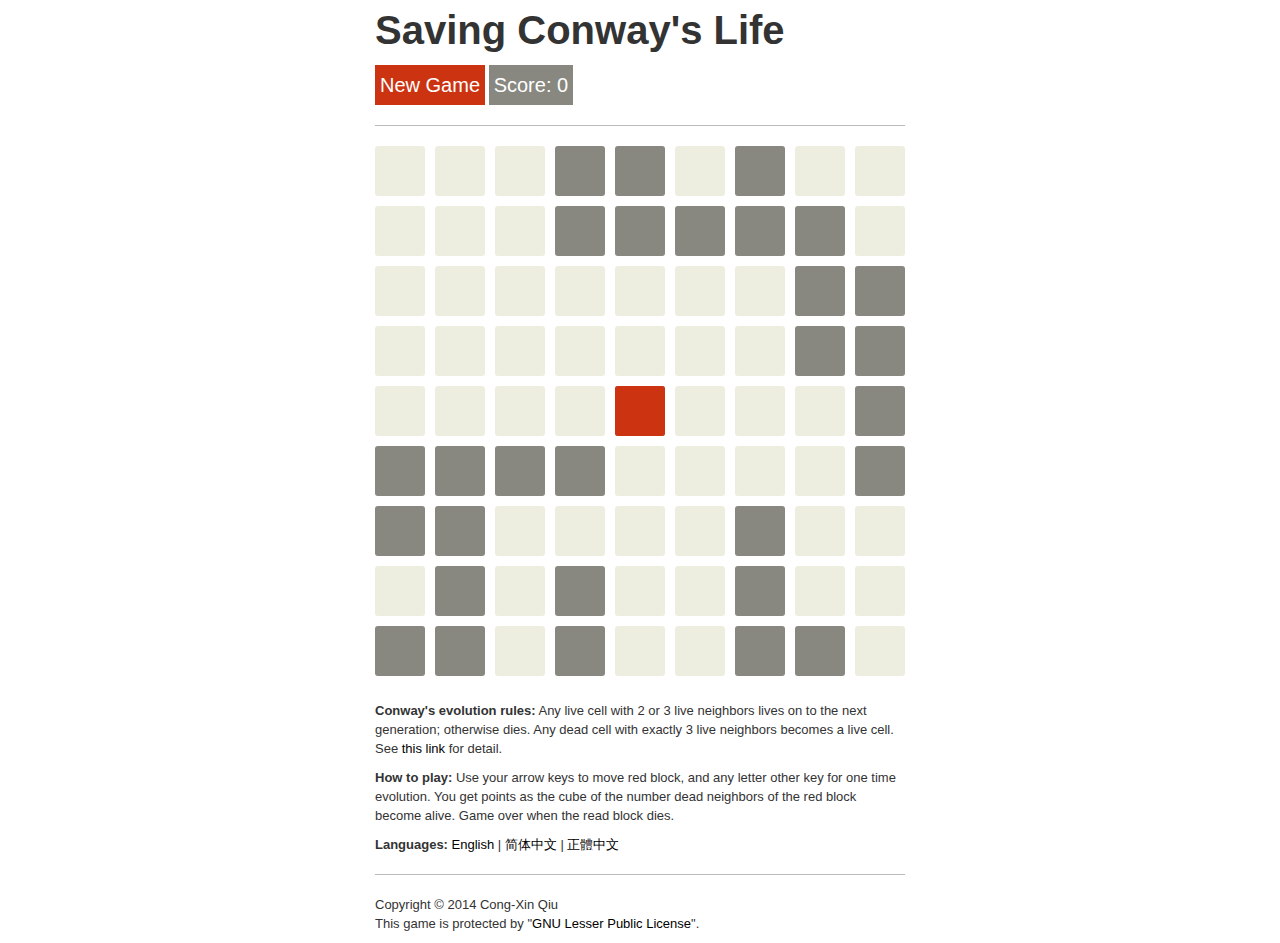
<file: index.html>
<!DOCTYPE html>
<html>
<head>
  <meta charset="utf-8">
  <title>Saving Conway's Life</title>
  <link href="style/main.css" rel="stylesheet" type="text/css">
</head>
<body onkeydown="key_event(event)">
  <div id="frame">
    <h1>Saving Conway's Life</h1>
    <input class="new_game" type="button" value="New Game" onclick="new_game()">
    <input class="score" id="score" type="button" value="Score: 0">
    <hr>
    <canvas id="myCanvas" width="540" height="540">Your browser does not support the HTML5 canvas tag.</canvas>
    <script src="js/setup.js"></script>
    <script src="js/support.js"></script>
    <script src="js/evolution.js"></script>
    <script src="js/squares.js"></script>
    <script src="js/move.js"></script>
    <script src="js/key_event.js"></script>
    <script src="js/show_game.js"></script>
    <p><span class="important">Conway's evolution rules:</span> Any live cell with 2 or 3 live neighbors lives on to the next generation; otherwise dies. Any dead cell with exactly 3 live neighbors becomes a live cell. See <a href="http://en.wikipedia.org/wiki/Conway%27s_Game_of_Life" target="_blank">this link</a> for detail.</p>
    <p><span class="important">How to play:</span> Use your arrow keys to move red block, and any letter other key for one time evolution. You get points as the cube of the number dead neighbors of the red block become alive. Game over when the read block dies.</p>
    <p><span class="important">Languages:</span> <a href="index.html">English</a> | <a href="index_zh.html">简体中文</a> | <a href="index_tw.html">正體中文</a></p>
    <hr>
    <p>
      Copyright &copy; 2014 Cong-Xin Qiu<br>
      This game is protected by "<a href="http://www.gnu.org/copyleft/lesser.html" target="_blank">GNU Lesser Public License</a>".
    </p>
  </div>
</body>
</html>
</file>
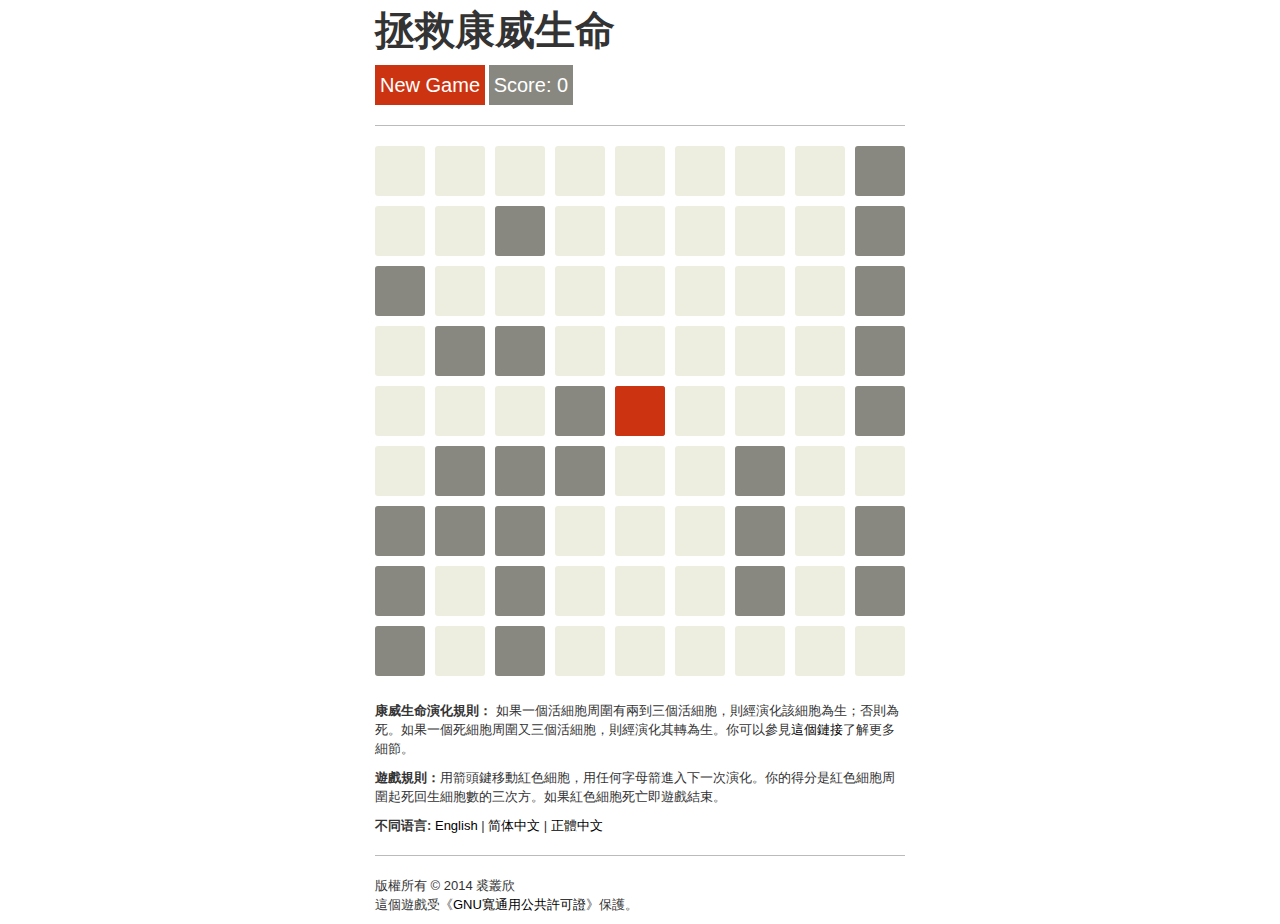
<file: index_tw.html>
<!DOCTYPE html>
<html>
<head>
  <meta charset="utf-8">
  <title>拯救康威生命</title>
  <link href="style/main.css" rel="stylesheet" type="text/css">
</head>
<body onkeydown="key_event(event)">
  <div id="frame">
    <h1>拯救康威生命</h1>
    <input class="new_game" type="button" value="New Game" onclick="new_game()">
    <input class="score" id="score" type="button" value="Score: 0">
    <hr>
    <canvas id="myCanvas" width="540" height="540">Your browser does not support the HTML5 canvas tag.</canvas>
    <script src="js/setup.js"></script>
    <script src="js/support.js"></script>
    <script src="js/evolution.js"></script>
    <script src="js/squares.js"></script>
    <script src="js/move.js"></script>
    <script src="js/key_event.js"></script>
    <script src="js/show_game.js"></script>
    <p><span class="important">康威生命演化規則：</span> 如果一個活細胞周圍有兩到三個活細胞，則經演化該細胞為生；否則為死。如果一個死細胞周圍又三個活細胞，則經演化其轉為生。你可以參見<a href="http://zh.wikipedia.org/zh-tw/%E5%BA%B7%E5%A8%81%E7%94%9F%E5%91%BD%E6%B8%B8%E6%88%8F" target="_blank">這個鏈接</a>了解更多細節。</p>
    <p><span class="important">遊戲規則：</span>用箭頭鍵移動紅色細胞，用任何字母箭進入下一次演化。你的得分是紅色細胞周圍起死回生細胞數的三次方。如果紅色細胞死亡即遊戲結束。</p>
    <p><span class="important">不同语言:</span> <a href="index.html">English</a> | <a href="index_zh.html">简体中文</a> | <a href="index_tw.html">正體中文</a></p>
    <hr>
    <p>
      版權所有 &copy; 2014 裘叢欣<br>
      這個遊戲受《<a href="http://www.gnu.org/copyleft/lesser.html" target="_blank">GNU寬通用公共許可證</a>》保護。
    </p>
  </div>
</body>
</html>
</file>
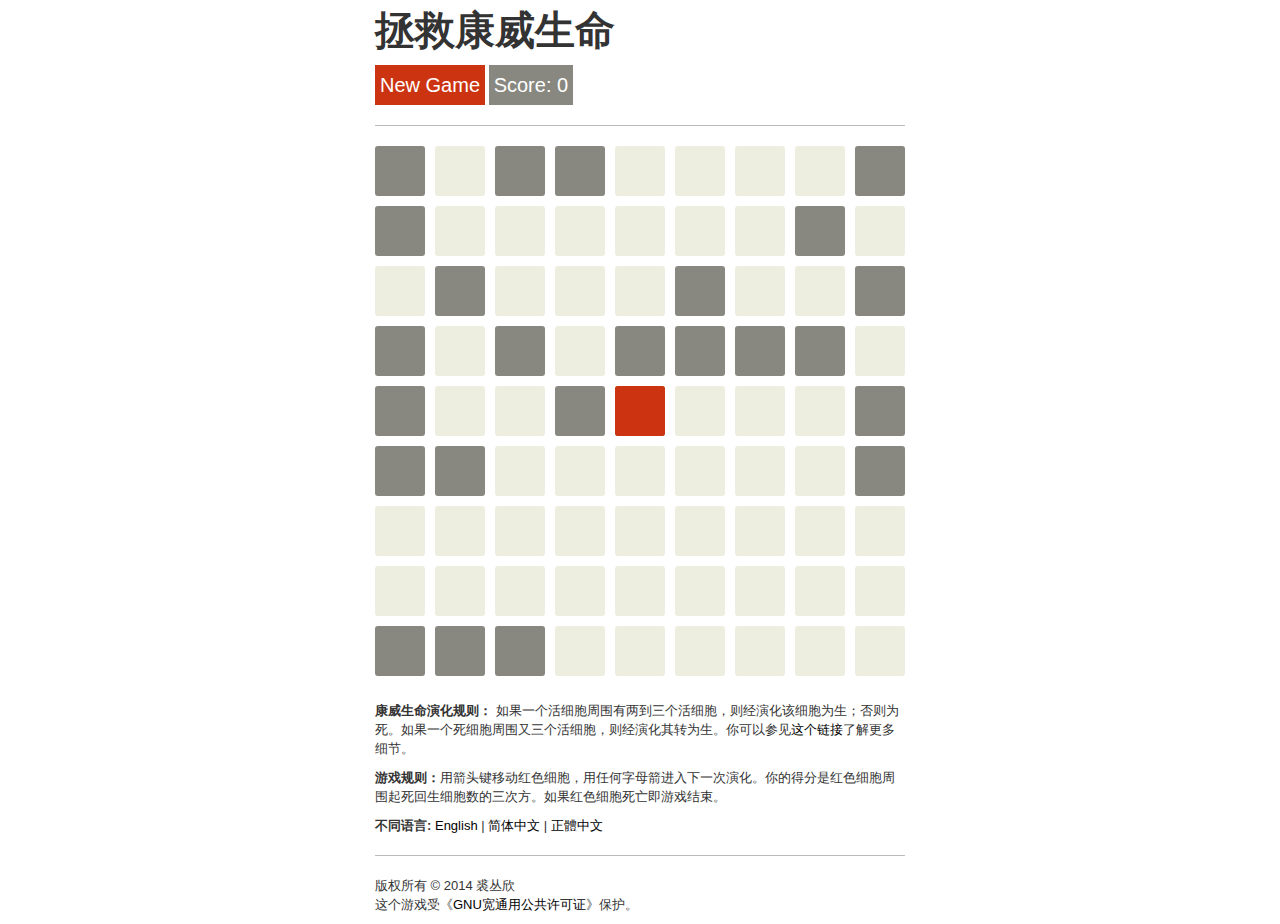
<file: index_zh.html>
<!DOCTYPE html>
<html>
<head>
  <meta charset="utf-8">
  <title>拯救康威生命</title>
  <link href="style/main.css" rel="stylesheet" type="text/css">
</head>
<body onkeydown="key_event(event)">
  <div id="frame">
    <h1>拯救康威生命</h1>
    <input class="new_game" type="button" value="New Game" onclick="new_game()">
    <input class="score" id="score" type="button" value="Score: 0">
    <hr>
    <canvas id="myCanvas" width="540" height="540">Your browser does not support the HTML5 canvas tag.</canvas>
    <script src="js/setup.js"></script>
    <script src="js/support.js"></script>
    <script src="js/evolution.js"></script>
    <script src="js/squares.js"></script>
    <script src="js/move.js"></script>
    <script src="js/key_event.js"></script>
    <script src="js/show_game.js"></script>
    <p><span class="important">康威生命演化规则：</span> 如果一个活细胞周围有两到三个活细胞，则经演化该细胞为生；否则为死。如果一个死细胞周围又三个活细胞，则经演化其转为生。你可以参见<a href="http://zh.wikipedia.org/zh-cn/%E5%BA%B7%E5%A8%81%E7%94%9F%E5%91%BD%E6%B8%B8%E6%88%8F" target="_blank">这个链接</a>了解更多细节。</p>
    <p><span class="important">游戏规则：</span>用箭头键移动红色细胞，用任何字母箭进入下一次演化。你的得分是红色细胞周围起死回生细胞数的三次方。如果红色细胞死亡即游戏结束。</p>
    <p><span class="important">不同语言:</span> <a href="index.html">English</a> | <a href="index_zh.html">简体中文</a> | <a href="index_tw.html">正體中文</a></p>
    <hr>
    <p>
      版权所有 &copy; 2014 裘丛欣<br>
      这个游戏受《<a href="http://www.gnu.org/copyleft/lesser.html" target="_blank">GNU宽通用公共许可证</a>》保护。
    </p>
  </div>
</body>
</html>
</file>
<file: style/main.css>
body, img, form, table, tr, td, div { border:0px; margin:10px; padding:0px; float:center; }
body, img, p, table, tr, td, input, textarea, span, h1, h2, h3, h4 { text-align:left; }
p, h1, h2, h3, h4 { border:0px; margin:10px 0px 10px 0px; padding:0px; }
div#frame { width:530px; margin:0 auto; }

body, p, td, input, textarea { color:#333333; font-size:13px; line-height:19px; font-weight:normal; font-family: "sans-serif",Arial,SimSun; }
body { background:#FFFFFF; }
a:link, a:visited, a:active { color:#000000; text-decoration:none; }
a:hover { color:#FFFFFF; background:#333333; text-decoration:none; }

h1 { font-size:40px; line-height:40px; padding:0px 0px 5px 0px; font-family: "sans-serif",Arial,"Microsoft YaHei",SimHei; }

hr { border:none; margin:20px 0px 20px 0px; background-color:#BBBBBB; border-color:#BBBBBB; height: 1px; }

input, textarea { font-size:20px; line-height:30px; _line-height:30px; border: 0px; margin:0px; _margin:0px; padding:5px; background-color:#CC3311; }
input.new_game { border:0px; color:#FFFFFF; background-color:#CC3311; }
input.score { border:0px; color:#FFFFFF; background-color:#888880; }

span.important { font-weight:bold; }
</file>
